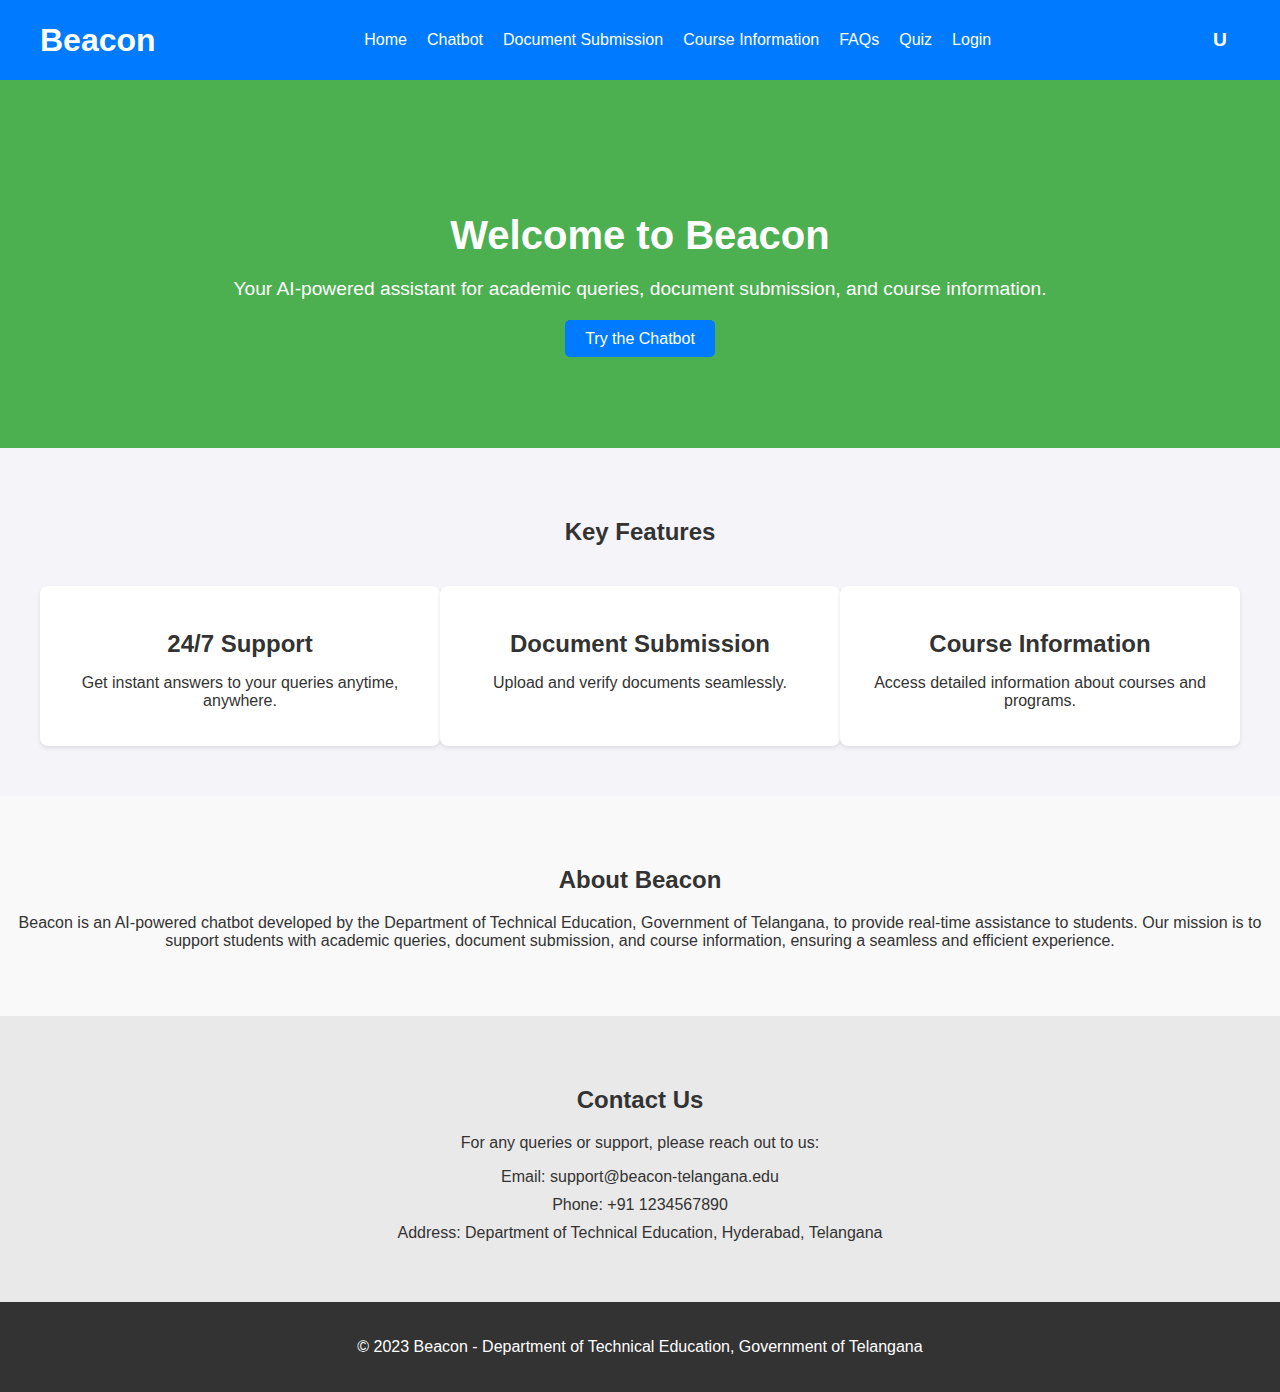
<file: index.html>
<!DOCTYPE html>
<html lang="en">
<head>
    <meta charset="UTF-8">
    <meta name="viewport" content="width=device-width, initial-scale=1.0">
    <title>Beacon - The Guiding Light for Students</title>
    <link rel="stylesheet" href="styles.css">
</head>
<body>
    <header>
        <div class="container">
            <h1>Beacon</h1>
            <nav>
                <ul>
                    <li><a href="index.html" data-translate="home">Home</a></li>
                    <li><a href="chatbot.html" data-translate="chatbot">Chatbot</a></li>
                    <li><a href="documents.html" data-translate="documentSubmission">Document Submission</a></li>
                    <li><a href="course-info.html" data-translate="courseInformation">Course Information</a></li>
                    <li><a href="faq.html" data-translate="faq">FAQs</a></li>
                    <li><a href="performance-tracker.html" data-translate="Performance">Quiz</a></li>
                    <li><a href="#" id="auth-link" data-translate="login">Login</a></li>
                </ul>
            </nav>
            <!-- User Profile and Logout -->
            <div class="user-profile">
                <div class="dropdown-menu">
                    <ul>
                        <li><a href="settings.html" data-translate="settings">Settings</a></li>
                        <li><a href="dashboard.html" data-translate="dashboard">Dashboard</a></li>
                        <li id="logout-btn" data-translate="logout">Logout</li>
                    </ul>
                </div>
                <div class="profile-logo" id="profile-logo">U</div> <!-- Default to 'U' -->
            </div>
        </div>
    </header>

    <section class="hero">
        <div class="container">
            <h2 data-translate="welcome">Welcome to Beacon</h2>
            <p data-translate="heroDescription">Your AI-powered assistant for academic queries, document submission, and course information.</p>
            <a href="chatbot.html" class="btn" data-translate="tryChatbot">Try the Chatbot</a>
        </div>
    </section>

    <section class="features">
        <div class="container">
            <h2 data-translate="keyFeatures">Key Features</h2>
            <div class="feature-list">
                <div class="feature">
                    <h3 data-translate="support24x7">24/7 Support</h3>
                    <p data-translate="supportDescription">Get instant answers to your queries anytime, anywhere.</p>
                </div>
                <div class="feature">
                    <h3 data-translate="documentUpload">Document Submission</h3>
                    <p data-translate="documentDescription">Upload and verify documents seamlessly.</p>
                </div>
                <div class="feature">
                    <h3 data-translate="courseInfo">Course Information</h3>
                    <p data-translate="courseDescription">Access detailed information about courses and programs.</p>
                </div>
            </div>
        </div>
    </section>

    <section class="about">
        <div class="container">
            <h2 data-translate="aboutBeacon">About Beacon</h2>
            <p data-translate="aboutDescription">Beacon is an AI-powered chatbot developed by the Department of Technical Education, Government of Telangana, to provide real-time assistance to students. Our mission is to support students with academic queries, document submission, and course information, ensuring a seamless and efficient experience.</p>
        </div>
    </section>

    <section class="contact">
        <div class="container">
            <h2 data-translate="contactUs">Contact Us</h2>
            <p data-translate="contactDescription">For any queries or support, please reach out to us:</p>
            <ul>
                <li data-translate="email">Email: support@beacon-telangana.edu</li>
                <li data-translate="phone">Phone: +91 1234567890</li>
                <li data-translate="address">Address: Department of Technical Education, Hyderabad, Telangana</li>
            </ul>
        </div>
    </section>

    <footer>
        <div class="container">
            <p>&copy; 2023 Beacon - Department of Technical Education, Government of Telangana</p>
        </div>
    </footer>

    <script src="script.js"></script>
</body>
</html>
</file>
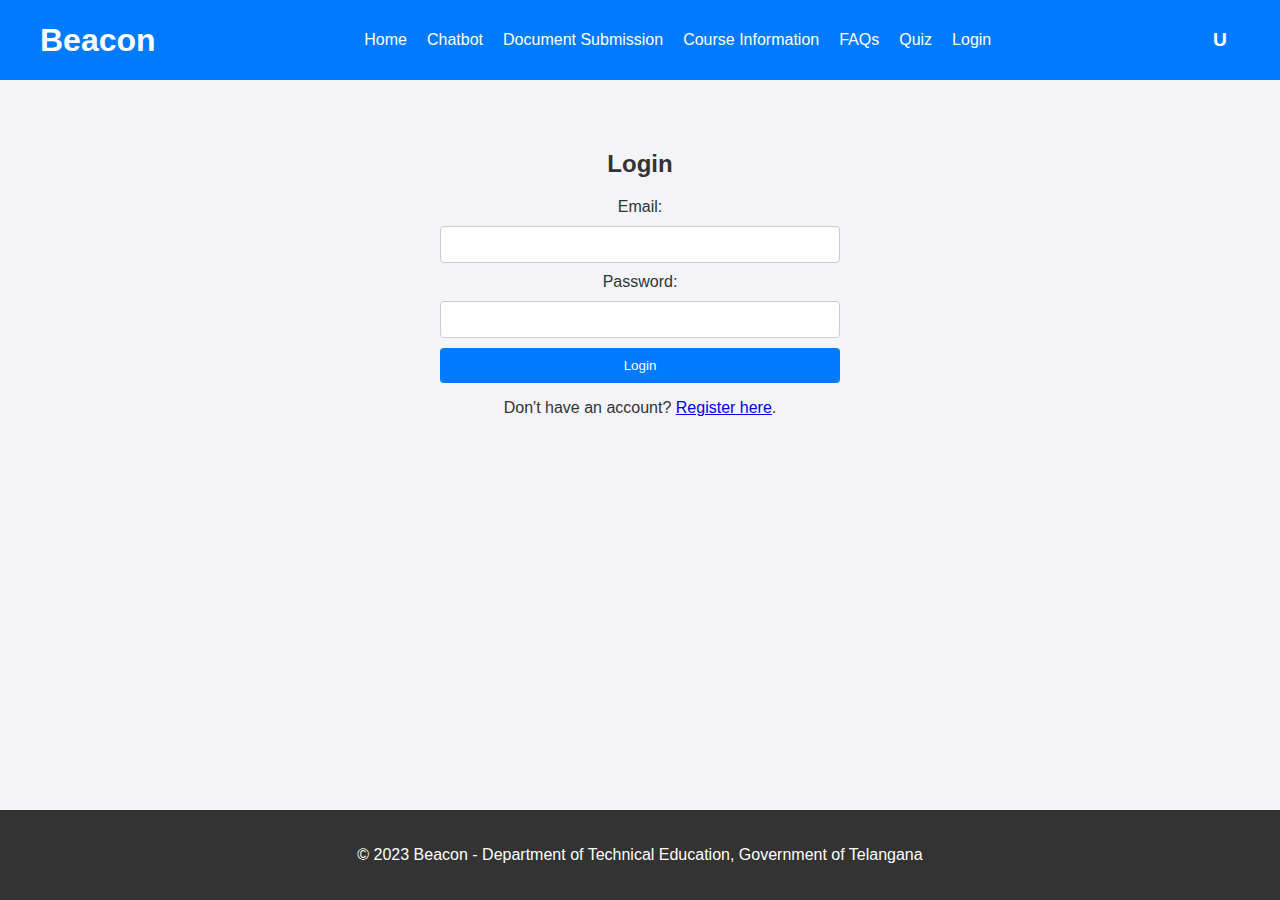
<file: chatbot.html>
<!DOCTYPE html>
<html lang="en">
<head>
    <meta charset="UTF-8">
    <meta name="viewport" content="width=device-width, initial-scale=1.0">
    <title>Beacon for You</title>
    <link rel="stylesheet" href="styles.css">
</head>
<body>
    <header>
        <div class="container">
            <h1>Beacon</h1>
            <nav>
                <ul>
                    <li><a href="index.html">Home</a></li>
                    <li><a href="chatbot.html">Chatbot</a></li>
                    <li><a href="documents.html">Document Submission</a></li>
                    <li><a href="course-info.html">Course Information</a></li>
                    <li><a href="faq.html">FAQs</a></li>
                    <li><a href="performance-tracker.html" data-translate="Performance">Quiz</a></li>
                    <li><a href="#" id="auth-link">Login</a></li>
                </ul>
            </nav>
            <!-- User Profile and Logout -->
            <div class="user-profile">
                <div class="dropdown-menu">
                    <ul>
                        <li><a href="settings.html">Settings</a></li>
                        <li><a href="dashboard.html">Dashboard</a></li>
                        <li id="logout-btn">Logout</li>
                    </ul>
                </div>
                <div class="profile-logo" id="profile-logo">U</div> <!-- Default to 'U' -->
            </div>
        </div>
    </header>
    <section class="chatbot">
        <div class="container">
            <h2>Beacon for You</h2> <!-- Updated Heading -->
            <div class="chat-container">
                <!-- History Sidebar -->
                <div class="history-sidebar">
                    <h3>History</h3>
                    <div id="history-log"></div>
                </div>
                <!-- Chatbox -->
                <div class="chatbox">
                    <div id="chat-log"></div>
                    <input type="text" id="user-input" placeholder="Type your query...">
                    <button id="send-btn">Send</button>
                </div>
            </div>
        </div>
    </section>

    <footer>
        <div class="container">
            <p>&copy; 2023 Beacon - Department of Technical Education, Government of Telangana</p>
        </div>
    </footer>

    <script src="script.js"></script>
</body>
</html>
</file>
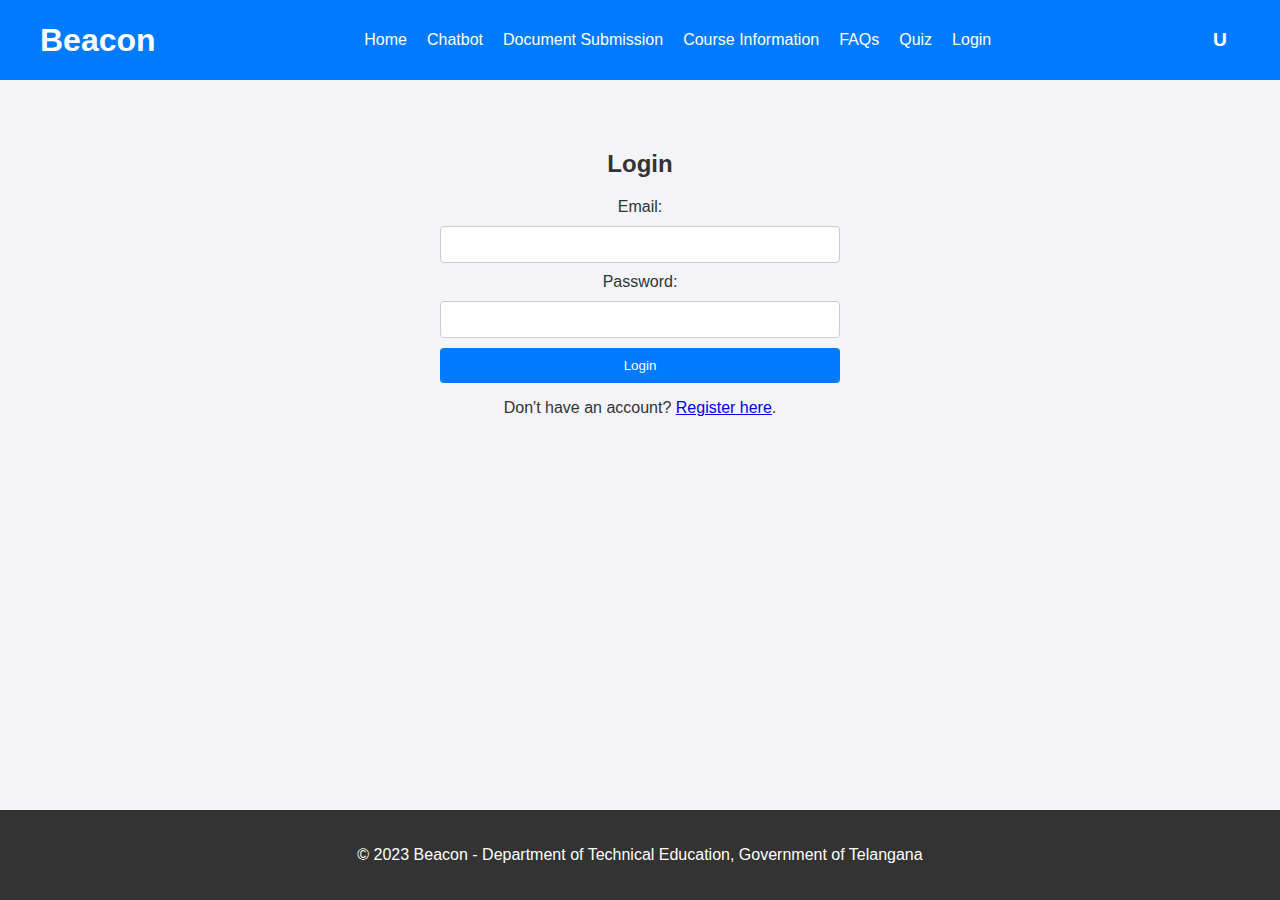
<file: course-info.html>
<!DOCTYPE html>
<html lang="en">
<head>
    <meta charset="UTF-8">
    <meta name="viewport" content="width=device-width, initial-scale=1.0">
    <title>Course Information - Beacon</title>
    <link rel="stylesheet" href="styles.css">
</head>
<body>
    <header>
        <div class="container">
            <h1>Beacon</h1>
            <nav>
                <ul>
                    <li><a href="index.html">Home</a></li>
                    <li><a href="chatbot.html">Chatbot</a></li>
                    <li><a href="documents.html">Document Submission</a></li>
                    <li><a href="course-info.html">Course Information</a></li>
                    <li><a href="faq.html">FAQs</a></li>
                    <li><a href="performance-tracker.html" data-translate="Performance">Quiz</a></li>
                    <li><a href="#" id="auth-link">Login</a></li>
                </ul>
            </nav>
            <!-- User Profile and Logout -->
            <div class="user-profile">
                <div class="dropdown-menu">
                    <ul>
                        <li><a href="settings.html">Settings</a></li>
                        <li><a href="dashboard.html">Dashboard</a></li>
                        <li id="logout-btn">Logout</li>
                    </ul>
                </div>
                <div class="profile-logo" id="profile-logo">U</div> <!-- Default to 'U' -->
            </div>
        </div>
    </header>

    <section class="course-info">
        <div class="container">
            <h2>Course Information</h2>

            <!-- Search Bar -->
            <div class="search-bar">
                <input type="text" id="search-input" placeholder="Search for courses, syllabus, exams, or admission processes...">
                <button id="search-btn">Search</button>
            </div>

            <!-- Display Search Results -->
            <div id="search-results"></div>

            <!-- Default College List -->
            <div class="college-list">
                <h3>Top 20 Colleges in Telangana</h3>
                <ul id="college-list">
                    <li><a href="https://www.iith.ac.in/" target="_blank">Indian Institute of Technology Hyderabad (IIT Hyderabad)</a></li>
                    <li><a href="https://www.iiit.ac.in/" target="_blank">International Institute of Information Technology Hyderabad (IIIT Hyderabad)</a></li>
                    <li><a href="https://www.osmania.ac.in/" target="_blank">Osmania University, Hyderabad</a></li>
                    <li><a href="https://www.uohyd.ac.in/" target="_blank">University of Hyderabad (UoH)</a></li>
                    <li><a href="https://jntuh.ac.in/" target="_blank">Jawaharlal Nehru Technological University Hyderabad (JNTUH)</a></li>
                    <li><a href="https://www.nitw.ac.in/" target="_blank">National Institute of Technology Warangal (NIT Warangal)</a></li>
                    <li><a href="https://www.isb.edu/" target="_blank">Indian School of Business (ISB), Hyderabad</a></li>
                    <li><a href="https://www.manuu.edu.in/" target="_blank">Maulana Azad National Urdu University (MANUU), Hyderabad</a></li>
                    <li><a href="https://www.nalsar.ac.in/" target="_blank">Nalsar University of Law, Hyderabad</a></li>
                    <li><a href="https://www.iimhyd.ac.in/" target="_blank">Indian Institute of Management Hyderabad (IIM Hyderabad)</a></li>
                    <li><a href="https://www.kakatiya.ac.in/" target="_blank">Kakatiya University, Warangal</a></li>
                    <li><a href="https://www.cbit.ac.in/" target="_blank">Chaitanya Bharathi Institute of Technology (CBIT), Hyderabad</a></li>
                    <li><a href="https://www.vce.ac.in/" target="_blank">Vasavi College of Engineering, Hyderabad</a></li>
                    <li><a href="https://www.griet.ac.in/" target="_blank">Gokaraju Rangaraju Institute of Engineering and Technology (GRIET), Hyderabad</a></li>
                    <li><a href="https://www.mguniversity.ac.in/" target="_blank">Mahatma Gandhi University, Nalgonda</a></li>
                    <li><a href="https://www.telanganauniversity.ac.in/" target="_blank">Telangana University, Nizamabad</a></li>
                    <li><a href="https://www.teluguuniversity.ac.in/" target="_blank">Potti Sreeramulu Telugu University, Hyderabad</a></li>
                    <li><a href="https://www.satavahana.ac.in/" target="_blank">Satavahana University, Karimnagar</a></li>
                    <li><a href="https://www.jnafau.ac.in/" target="_blank">Jawaharlal Nehru Architecture and Fine Arts University, Hyderabad</a></li>
                    <li><a href="https://www.braou.ac.in/" target="_blank">Dr. B.R. Ambedkar Open University (BRAOU), Hyderabad</a></li>
                </ul>
            </div>
        </div>
    </section>

    <footer>
        <div class="container">
            <p>&copy; 2023 Beacon - Department of Technical Education, Government of Telangana</p>
        </div>
    </footer>

    <script src="script.js"></script>
</body>
</html>
</file>
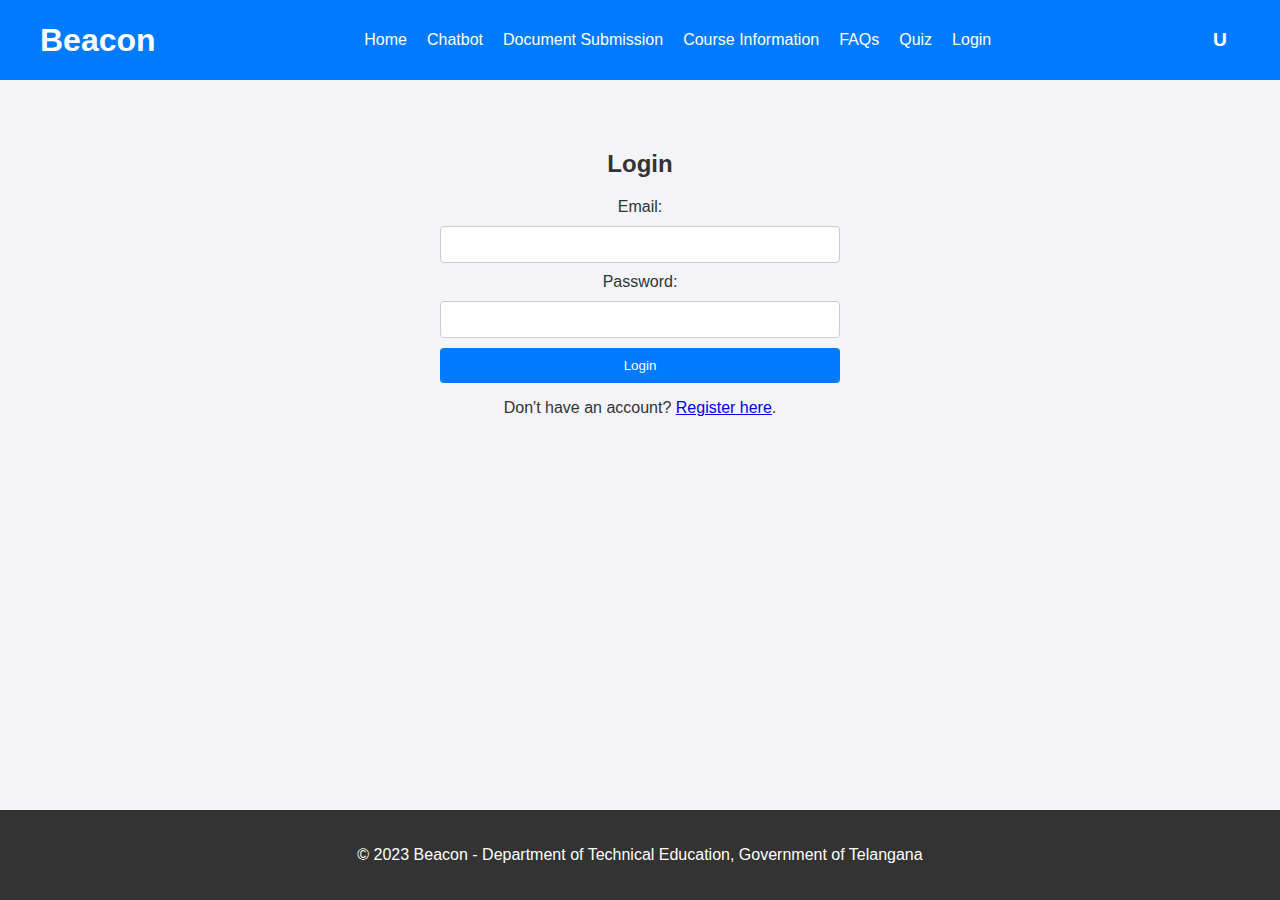
<file: dashboard.html>
<!DOCTYPE html>
<html lang="en">
<head>
    <meta charset="UTF-8">
    <meta name="viewport" content="width=device-width, initial-scale=1.0">
    <title>Dashboard - Beacon</title>
    <link rel="stylesheet" href="styles.css">
</head>
<body>
    <header>
        <div class="container">
            <h1>Beacon</h1>
            <nav>
                <ul>
                    <li><a href="index.html">Home</a></li>
                    <li><a href="chatbot.html">Chatbot</a></li>
                    <li><a href="documents.html">Document Submission</a></li>
                    <li><a href="course-info.html">Course Information</a></li>
                    <li><a href="faq.html">FAQs</a></li>
                    <li><a href="performance-tracker.html" data-translate="Performance">Quiz</a></li>
                    <li><a href="#" id="auth-link">Login</a></li>
                </ul>
            </nav>
            <!-- User Profile and Logout -->
            <div class="user-profile">
                <div class="dropdown-menu">
                    <ul>
                        <li><a href="settings.html">Settings</a></li>
                        <li><a href="dashboard.html">Dashboard</a></li>
                        <li id="logout-btn">Logout</li>
                    </ul>
                </div>
                <div class="profile-logo" id="profile-logo">U</div> <!-- Default to 'U' -->
            </div>
        </div>
    </header>

    <section class="dashboard">
        <div class="container">
            <h2>Welcome to Your Dashboard</h2>
            <p>Hello, <span id="username"></span>!</p>
            <div id="student-details" class="student-details">
                <!-- User information will be dynamically displayed here -->
            </div>
        </div>
    </section>

    <footer>
        <div class="container">
            <p>&copy; 2023 Beacon - Department of Technical Education, Government of Telangana</p>
        </div>
    </footer>

    <script src="script.js"></script>
</body>
</html>
</file>
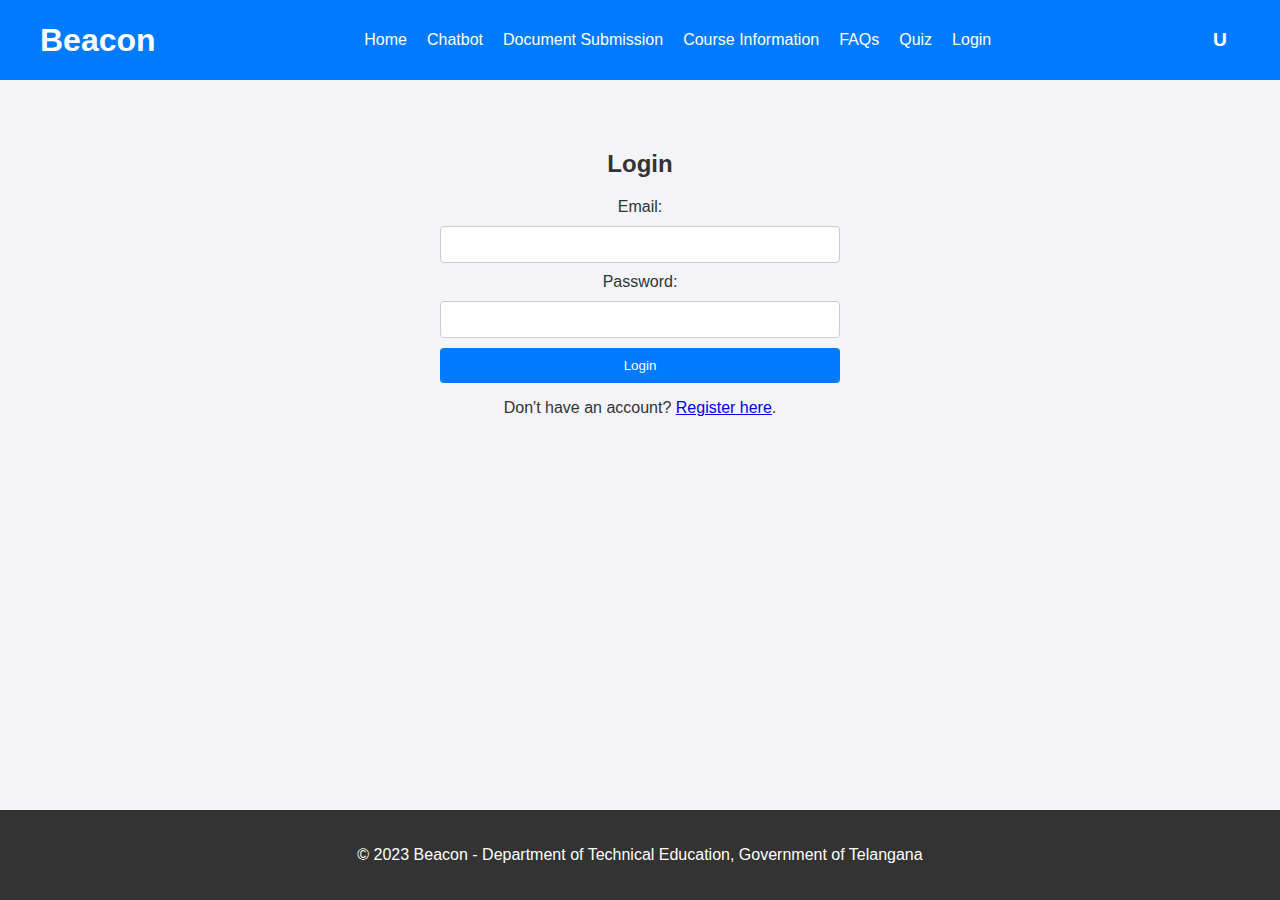
<file: documents.html>
<!DOCTYPE html>
<html lang="en">
<head>
    <meta charset="UTF-8">
    <meta name="viewport" content="width=device-width, initial-scale=1.0">
    <title>Document Submission - Beacon</title>
    <link rel="stylesheet" href="styles.css">
</head>
<body>
    <header>
        <div class="container">
            <h1>Beacon</h1>
            <nav>
                <ul>
                    <li><a href="index.html">Home</a></li>
                    <li><a href="chatbot.html">Chatbot</a></li>
                    <li><a href="documents.html">Document Submission</a></li>
                    <li><a href="course-info.html">Course Information</a></li>
                    <li><a href="faq.html">FAQs</a></li>
                    <li><a href="performance-tracker.html" data-translate="Performance">Quiz</a></li>
                    <li><a href="#" id="auth-link">Login</a></li>
                </ul>
            </nav>
            <!-- User Profile and Logout -->
            <div class="user-profile">
                <div class="dropdown-menu">
                    <ul>
                        <li><a href="settings.html">Settings</a></li>
                        <li><a href="dashboard.html">Dashboard</a></li>
                        <li id="logout-btn">Logout</li>
                    </ul>
                </div>
                <div class="profile-logo" id="profile-logo">U</div> <!-- Default to 'U' -->
            </div>
        </div>
    </header>

    <section class="documents">
        <div class="container">
            <h2>Document Submission</h2>
            <form id="document-form">
                <label for="student-id">Student ID:</label>
                <input type="text" id="student-id" name="student-id" required>
                <label for="document">Upload Document:</label>
                <input type="file" id="document" name="document" required>
                <button type="submit">Upload</button>
            </form>
            <div id="upload-status"></div>

            <h3>Your Uploaded Documents</h3>
            <div id="document-list"></div>
        </div>
    </section>

    <footer>
        <div class="container">
            <p>&copy; 2023 Beacon - Department of Technical Education, Government of Telangana</p>
        </div>
    </footer>

    <script src="script.js"></script>
</body>
</html>
</file>
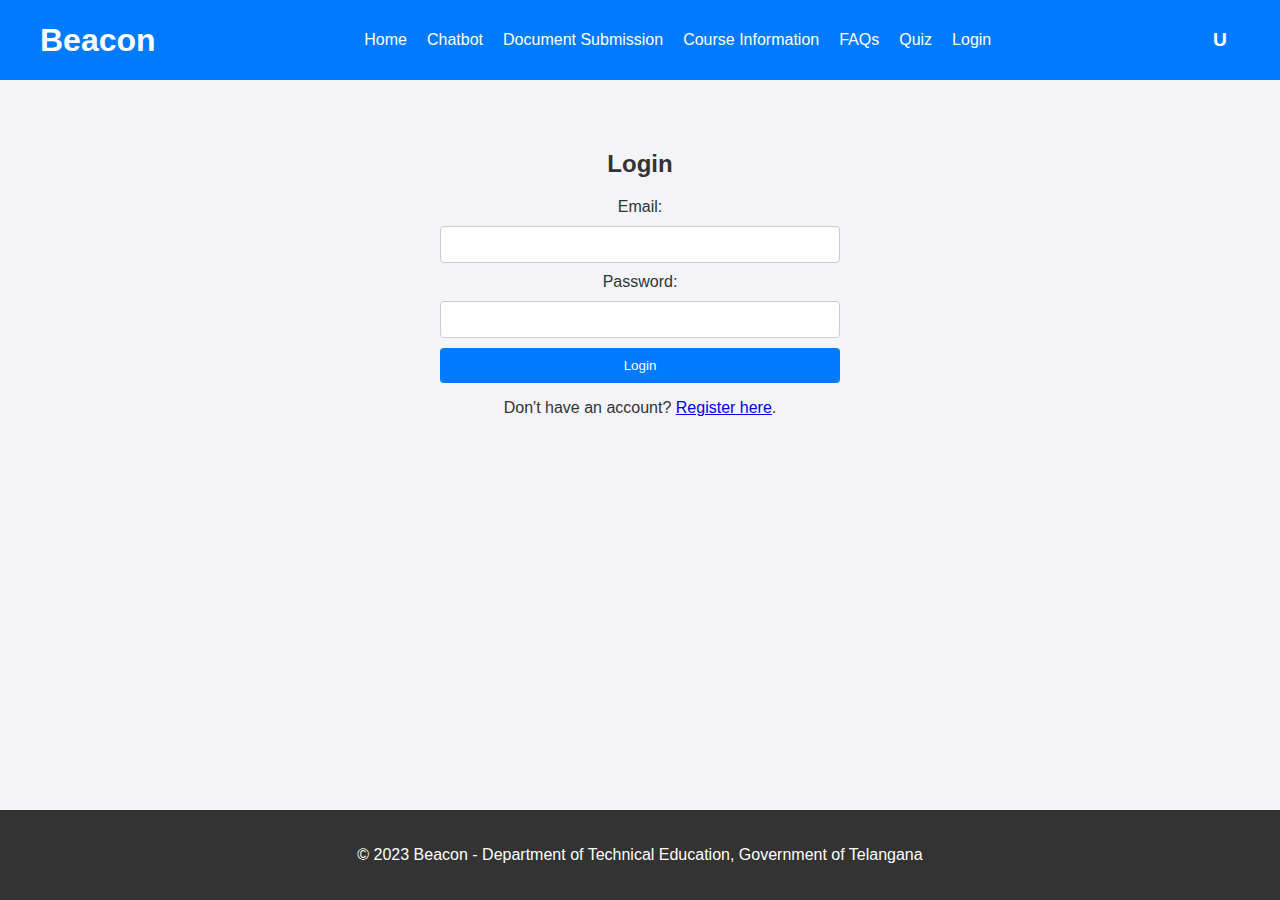
<file: faq.html>
<!DOCTYPE html>
<html lang="en">
<head>
    <meta charset="UTF-8">
    <meta name="viewport" content="width=device-width, initial-scale=1.0">
    <title>FAQs - Beacon</title>
    <link rel="stylesheet" href="styles.css">
</head>
<body>
    <header>
        <div class="container">
            <h1>Beacon</h1>
            <nav>
                <ul>
                    <li><a href="index.html">Home</a></li>
                    <li><a href="chatbot.html">Chatbot</a></li>
                    <li><a href="documents.html">Document Submission</a></li>
                    <li><a href="course-info.html">Course Information</a></li>
                    <li><a href="faq.html">FAQs</a></li>
                    <li><a href="performance-tracker.html" data-translate="Performance">Quiz</a></li>
                    <li><a href="#" id="auth-link">Login</a></li>
                </ul>
            </nav>
            <!-- User Profile and Logout -->
            <div class="user-profile">
                <div class="dropdown-menu">
                    <ul>
                        <li><a href="settings.html">Settings</a></li>
                        <li><a href="dashboard.html">Dashboard</a></li>
                        <li id="logout-btn">Logout</li>
                    </ul>
                </div>
                <div class="profile-logo" id="profile-logo">U</div> <!-- Default to 'U' -->
            </div>
        </div>
    </header>

    <section class="faq">
        <div class="container">
            <h2>Frequently Asked Questions</h2>
            <div class="faq-list">
                <div class="faq-item">
                    <h3>What is Beacon?</h3>
                    <p>Beacon is an AI-powered chatbot developed by the Department of Technical Education, Government of Telangana, to assist students with academic queries, document submission, and course information.</p>
                </div>
                <div class="faq-item">
                    <h3>How do I use the chatbot?</h3>
                    <p>You can access the chatbot by clicking on the "Chatbot" link in the navigation menu. Type your query in the input box and click "Send" to get a response.</p>
                </div>
                <div class="faq-item">
                    <h3>Can I upload documents through Beacon?</h3>
                    <p>Yes, you can upload documents by visiting the "Document Submission" page. Enter your Student ID and select the file you want to upload.</p>
                </div>
                <div class="faq-item">
                    <h3>How do I find course information?</h3>
                    <p>Visit the "Course Information" page to search for courses, syllabus, exams, or admission processes. You can also browse the list of top colleges in Telangana.</p>
                </div>
                <div class="faq-item">
                    <h3>Is Beacon available 24/7?</h3>
                    <p>Yes, Beacon provides 24/7 support to assist you with your academic queries.</p>
                </div>
            </div>
        </div>
    </section>

    <footer>
        <div class="container">
            <p>&copy; 2023 Beacon - Department of Technical Education, Government of Telangana</p>
        </div>
    </footer>

    <script src="script.js"></script>
</body>
</html>
</file>
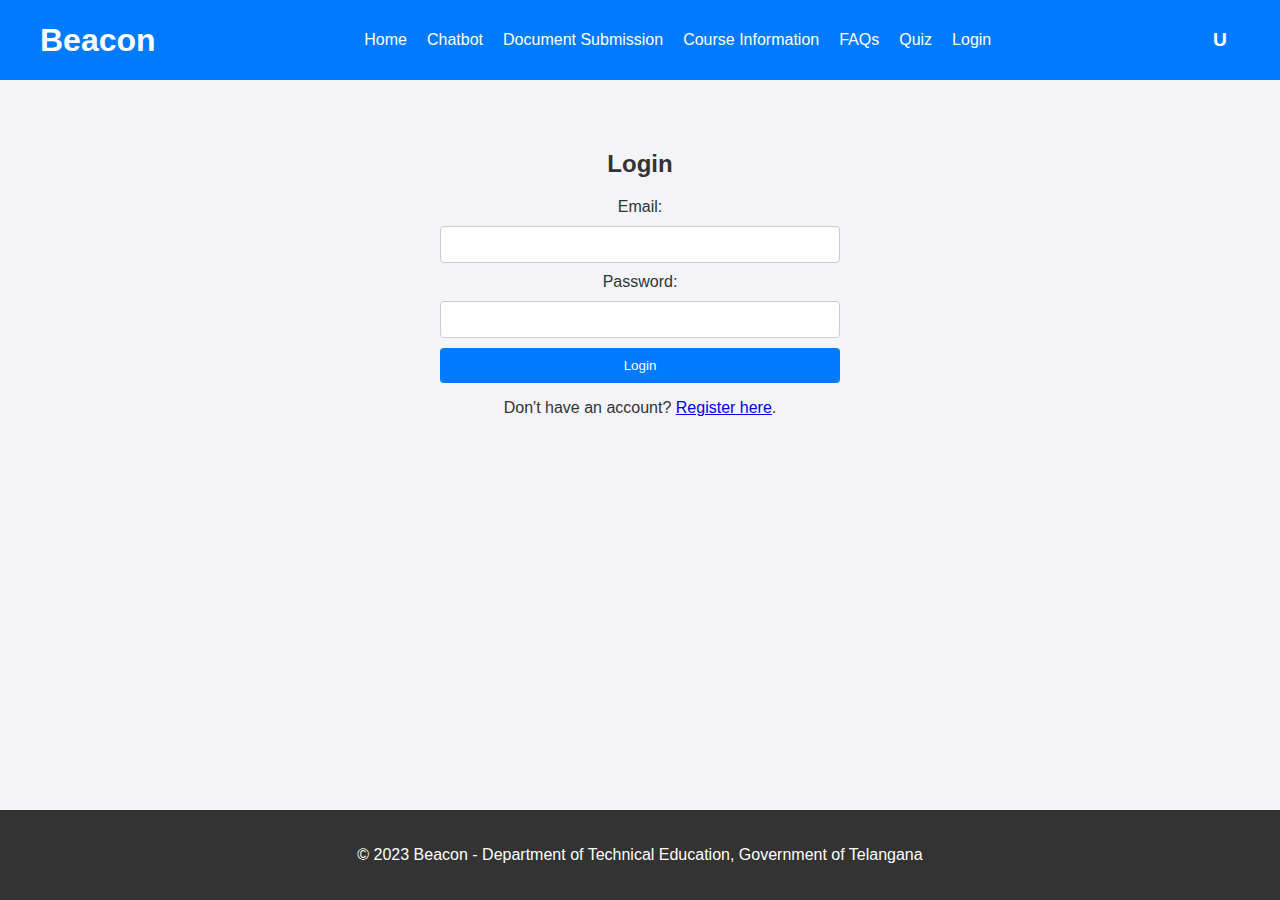
<file: login.html>
<!DOCTYPE html>
<html lang="en">
<head>
    <meta charset="UTF-8">
    <meta name="viewport" content="width=device-width, initial-scale=1.0">
    <title>Login - Beacon</title>
    <link rel="stylesheet" href="styles.css">
</head>
<body>
    <header>
        <div class="container">
            <h1>Beacon</h1>
            <nav>
                <ul>
                    <li><a href="index.html">Home</a></li>
                    <li><a href="chatbot.html">Chatbot</a></li>
                    <li><a href="documents.html">Document Submission</a></li>
                    <li><a href="course-info.html">Course Information</a></li>
                    <li><a href="faq.html">FAQs</a></li>
                    <li><a href="performance-tracker.html" data-translate="Performance">Quiz</a></li>
                    <li><a href="#" id="auth-link">Login</a></li>
                </ul>
            </nav>
            <!-- User Profile and Logout -->
            <div class="user-profile">
                <div class="dropdown-menu">
                    <ul>
                        <li><a href="settings.html">Settings</a></li>
                        <li><a href="dashboard.html">Dashboard</a></li>
                        <li id="logout-btn">Logout</li>
                    </ul>
                </div>
                <div class="profile-logo" id="profile-logo">U</div> <!-- Default to 'U' -->
            </div>
        </div>
    </header>

    <section class="login">
        <div class="container">
            <h2>Login</h2>
            <form id="login-form">
                <label for="email">Email:</label>
                <input type="email" id="email" name="email" required>
                <label for="password">Password:</label>
                <input type="password" id="password" name="password" required>
                <button type="submit">Login</button>
            </form>
            <p id="login-status"></p>
            <p>Don't have an account? <a href="register.html">Register here</a>.</p>
        </div>
    </section>

    <footer>
        <div class="container">
            <p>&copy; 2023 Beacon - Department of Technical Education, Government of Telangana</p>
        </div>
    </footer>

    <script src="script.js"></script>
</body>
</html>
</file>
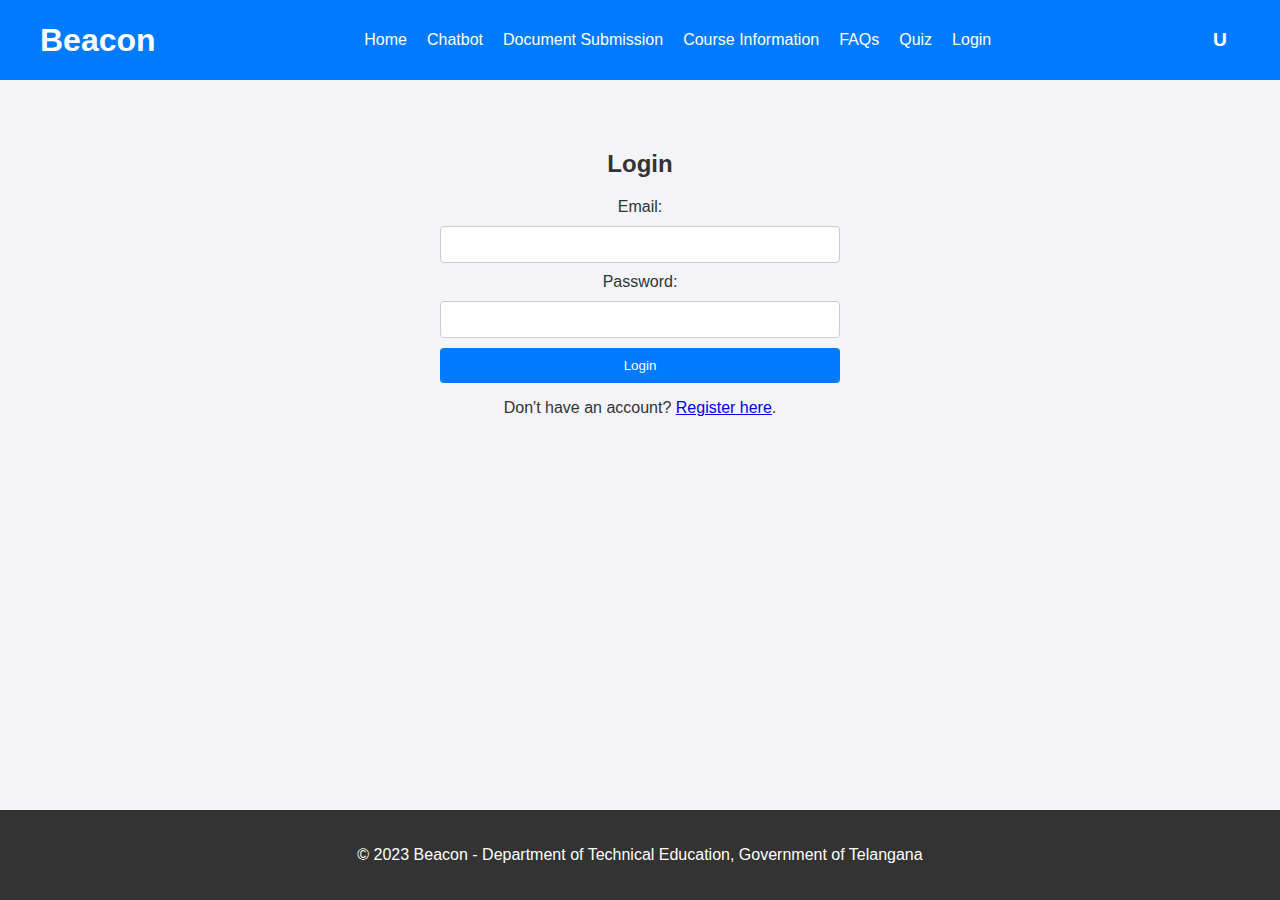
<file: performance-tracker.html>
<!DOCTYPE html>
<html lang="en">
<head>
    <meta charset="UTF-8">
    <meta name="viewport" content="width=device-width, initial-scale=1.0">
    <title>Performance Tracker - Beacon</title>
    <link rel="stylesheet" href="styles.css">
</head>
<body>
    <header>
        <div class="container">
            <h1>Beacon</h1>
            <nav>
                <ul>
                    <li><a href="index.html">Home</a></li>
                    <li><a href="chatbot.html">Chatbot</a></li>
                    <li><a href="documents.html">Document Submission</a></li>
                    <li><a href="course-info.html">Course Information</a></li>
                    <li><a href="faq.html">FAQs</a></li>
                    <li><a href="performance-tracker.html">Performance Tracker</a></li>
                    <li><a href="#" id="auth-link">Login</a></li>
                </ul>
            </nav>
            <!-- User Profile and Logout -->
            <div class="user-profile">
                <div class="dropdown-menu">
                    <ul>
                        <li><a href="settings.html">Settings</a></li>
                        <li><a href="dashboard.html">Dashboard</a></li>
                        <li id="logout-btn">Logout</li>
                    </ul>
                </div>
                <div class="profile-logo" id="profile-logo">U</div> <!-- Default to 'U' -->
            </div>
        </div>
    </header>

    <section class="performance-tracker">
        <div class="container">
            <h2>Performance Tracker</h2>
            <div class="quiz-search">
                <input type="text" id="quiz-topic" placeholder="Enter a topic for your quiz...">
                <button id="start-quiz">Start Quiz</button>
            </div>
            <div id="quiz-container" class="quiz-container"></div>
            <div id="quiz-results" class="quiz-results"></div>
            <div id="performance-tracker" class="performance-tracker">
                <h3>Your Performance</h3>
                <div id="performance-stats"></div>
            </div>
        </div>
    </section>

    <footer>
        <div class="container">
            <p>&copy; 2023 Beacon - Department of Technical Education, Government of Telangana</p>
        </div>
    </footer>

    <script src="script.js"></script>
</body>
</html>
</file>
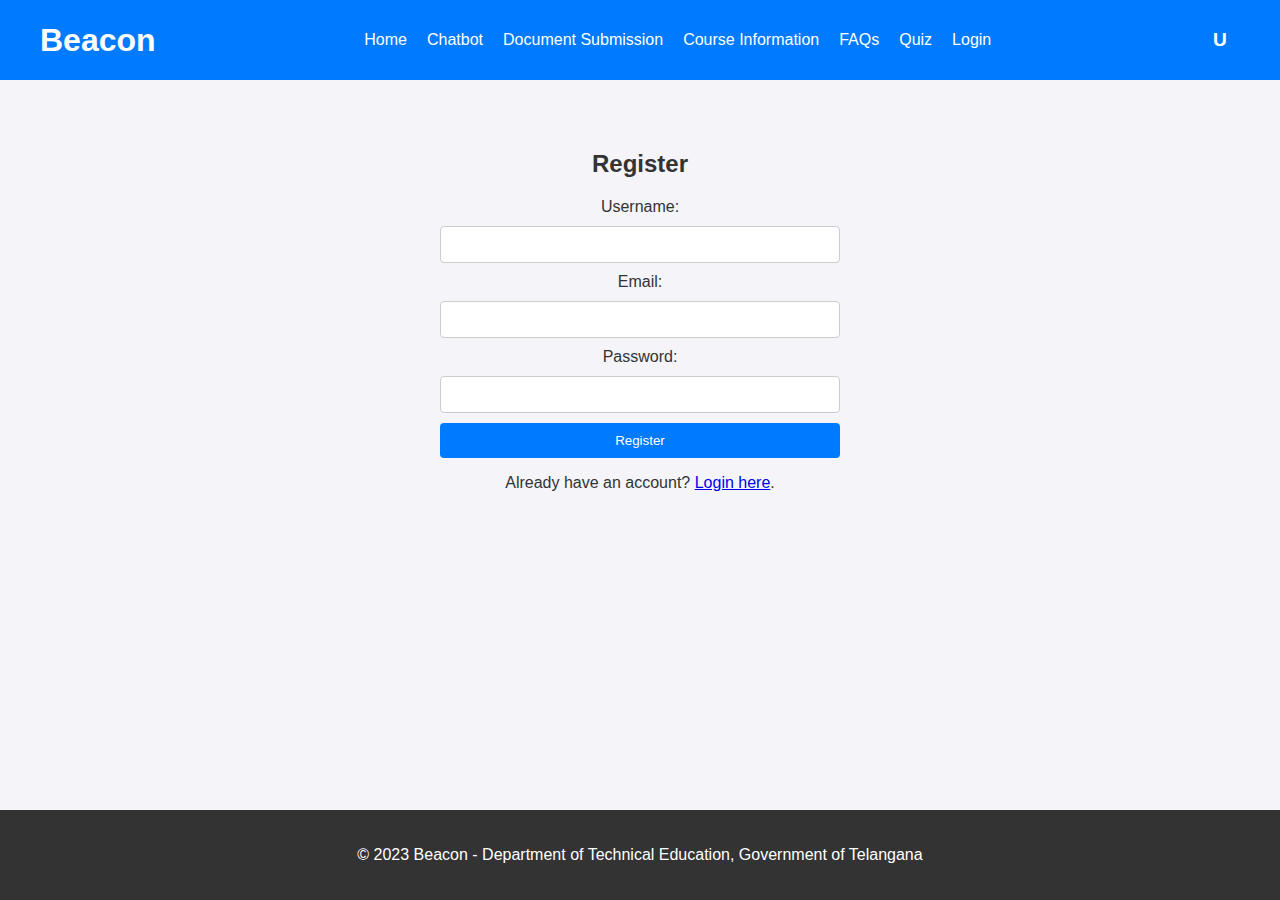
<file: register.html>
<!DOCTYPE html>
<html lang="en">
<head>
    <meta charset="UTF-8">
    <meta name="viewport" content="width=device-width, initial-scale=1.0">
    <title>Register - Beacon</title>
    <link rel="stylesheet" href="styles.css">
</head>
<body>
    <header>
        <div class="container">
            <h1>Beacon</h1>
            <nav>
                <ul>
                    <li><a href="index.html">Home</a></li>
                    <li><a href="chatbot.html">Chatbot</a></li>
                    <li><a href="documents.html">Document Submission</a></li>
                    <li><a href="course-info.html">Course Information</a></li>
                    <li><a href="faq.html">FAQs</a></li>
                    <li><a href="performance-tracker.html" data-translate="Performance">Quiz</a></li>
                    <li><a href="#" id="auth-link">Login</a></li>
                </ul>
            </nav>
            <!-- User Profile and Logout -->
            <div class="user-profile">
                <div class="dropdown-menu">
                    <ul>
                        <li><a href="settings.html">Settings</a></li>
                        <li><a href="dashboard.html">Dashboard</a></li>
                        <li id="logout-btn">Logout</li>
                    </ul>
                </div>
                <div class="profile-logo" id="profile-logo">U</div> <!-- Default to 'U' -->
            </div>
        </div>
    </header>

    <section class="register">
        <div class="container">
            <h2>Register</h2>
            <form id="register-form">
                <label for="username">Username:</label>
                <input type="text" id="username" name="username" required>
                <label for="email">Email:</label>
                <input type="email" id="email" name="email" required>
                <label for="password">Password:</label>
                <input type="password" id="password" name="password" required>
                <button type="submit">Register</button>
            </form>
            <p id="register-status"></p>
            <p>Already have an account? <a href="login.html">Login here</a>.</p>
        </div>
    </section>

    <footer>
        <div class="container">
            <p>&copy; 2023 Beacon - Department of Technical Education, Government of Telangana</p>
        </div>
    </footer>

    <script src="script.js"></script>
</body>
</html>
</file>
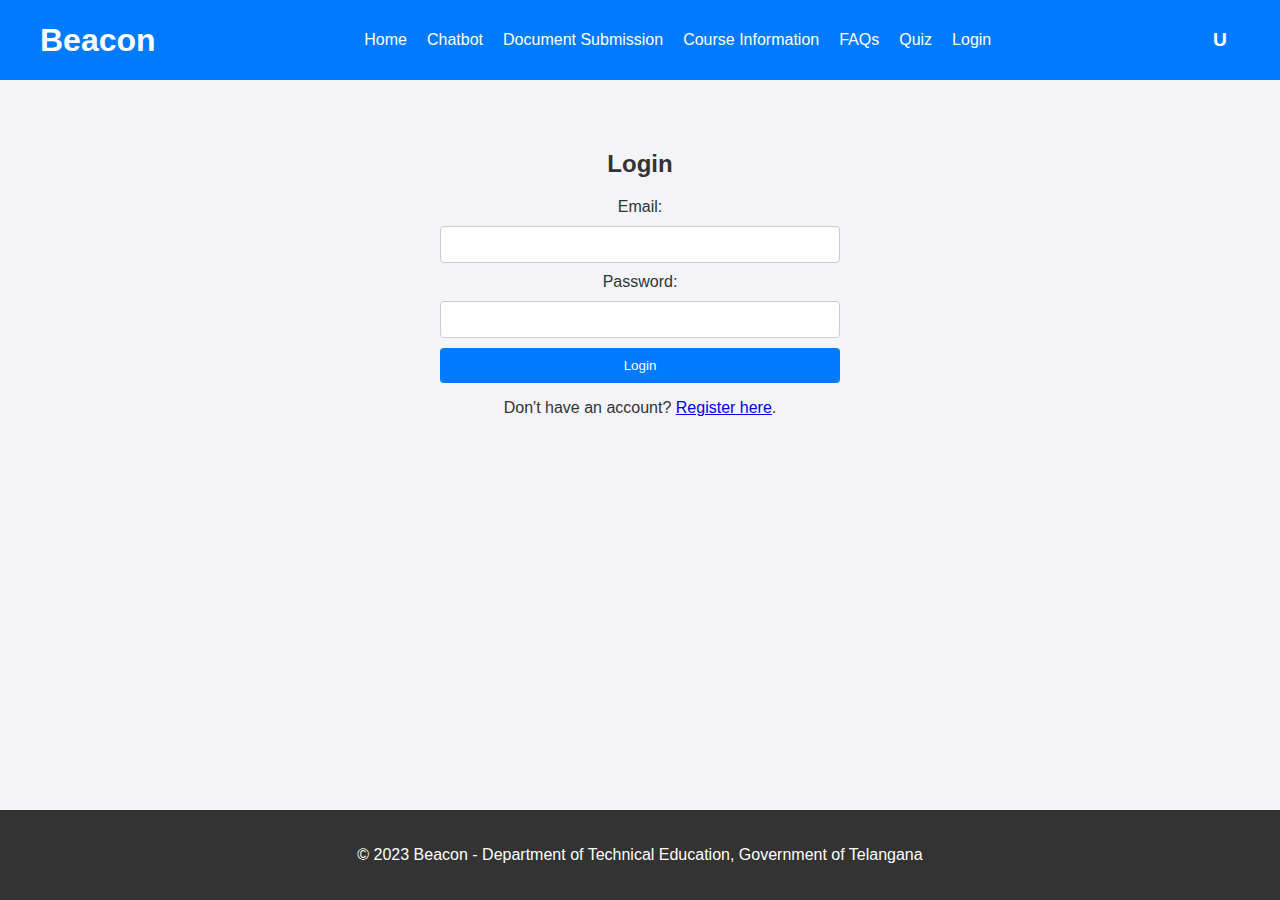
<file: settings.html>
<!DOCTYPE html>
<html lang="en">
<head>
    <meta charset="UTF-8">
    <meta name="viewport" content="width=device-width, initial-scale=1.0">
    <title>Settings - Beacon</title>
    <link rel="stylesheet" href="styles.css">
</head>
<body>
    <header>
        <div class="container">
            <h1>Beacon</h1>
            <nav>
                <ul>
                    <li><a href="index.html">Home</a></li>
                    <li><a href="chatbot.html">Chatbot</a></li>
                    <li><a href="documents.html">Document Submission</a></li>
                    <li><a href="course-info.html">Course Information</a></li>
                    <li><a href="faq.html">FAQs</a></li>
                    <li><a href="performance-tracker.html" data-translate="Performance">Quiz</a></li>
                    <li><a href="#" id="auth-link">Login</a></li>
                </ul>
            </nav>
            <!-- User Profile and Logout -->
            <div class="user-profile">
                <div class="dropdown-menu">
                    <ul>
                        <li><a href="settings.html">Settings</a></li>
                        <li><a href="dashboard.html">Dashboard</a></li>
                        <li id="logout-btn">Logout</li>
                    </ul>
                </div>
                <div class="profile-logo" id="profile-logo">U</div> <!-- Default to 'U' -->
            </div>
        </div>
    </header>

    <section class="settings">
        <div class="container">
            <h2>Settings</h2>
            <div class="settings-options">
                <!-- Dark Mode Toggle -->
                <label for="dark-mode-toggle">Dark Mode:</label>
                <input type="checkbox" id="dark-mode-toggle">
            </div>
        </div>
    </section>

    <footer>
        <div class="container">
            <p>&copy; 2023 Beacon - Department of Technical Education, Government of Telangana</p>
        </div>
    </footer>

    <script src="script.js"></script>
</body>
</html>
</file>
<file: styles.css>
/* General Styles */
html, body {
    height: 100%;
    margin: 0;
    padding: 0;
    font-family: Arial, sans-serif;
    background-color: #f4f4f9;
    color: #333;
}

body {
    display: flex;
    flex-direction: column;
}

header {
    background-color: #007bff;
    color: white;
    padding: 20px 0;
}

header .container {
    display: flex;
    justify-content: space-between;
    align-items: center;
    max-width: 1200px;
    margin: 0 auto;
    padding: 0 20px;
}

header h1 {
    margin: 0;
}

nav ul {
    list-style: none;
    margin: 0;
    padding: 0;
    display: flex;
}

nav ul li {
    margin-left: 20px;
}

nav ul li a {
    color: white;
    text-decoration: none;
}

.hero {
    background-color: #4CAF50; /* Green color for hero section */
    color: white;
    padding: 100px 0;
    text-align: center;
    flex: 1;
}

.hero h2 {
    font-size: 2.5rem;
    margin-bottom: 20px;
}

.hero p {
    font-size: 1.2rem;
    margin-bottom: 30px;
}

.hero .btn {
    background-color: #007bff; /* Blue color for button */
    color: white;
    padding: 10px 20px;
    text-decoration: none;
    border-radius: 5px;
    font-size: 1rem;
    transition: background-color 0.3s ease;
}

.hero .btn:hover {
    background-color: #0056b3; /* Darker blue on hover */
}

.features {
    padding: 50px 0;
    text-align: center;
    flex: 1;
}

.features h2 {
    margin-bottom: 40px;
}

.feature-list {
    display: flex;
    justify-content: space-around;
    max-width: 1200px;
    margin: 0 auto;
}

.feature {
    width: 30%;
    background-color: white;
    padding: 20px;
    border-radius: 8px;
    box-shadow: 0 2px 4px rgba(0, 0, 0, 0.1);
}

.feature h3 {
    font-size: 1.5rem;
    margin-bottom: 10px;
}

/* About Section */
.about {
    padding: 50px 0;
    text-align: center;
    background-color: #f9f9f9;
    flex: 1;
}

.about h2 {
    margin-bottom: 20px;
}

/* Contact Section */
.contact {
    padding: 50px 0;
    text-align: center;
    background-color: #e9e9e9;
    flex: 1;
}

.contact h2 {
    margin-bottom: 20px;
}

.contact ul {
    list-style: none;
    padding: 0;
    max-width: 500px;
    margin: 0 auto;
}

.contact ul li {
    margin-bottom: 10px;
}

/* Chatbot Page */
.chatbot {
    padding: 50px 0;
    text-align: center;
    flex: 1;
}

.chatbox {
    background-color: white;
    border: 1px solid #ddd;
    border-radius: 8px;
    padding: 20px;
    max-width: 800px;
    margin: 0 auto;
}

#chat-log {
    height: 400px; /* Increased height for better chat experience */
    overflow-y: auto;
    border: 1px solid #ccc;
    border-radius: 4px;
    padding: 10px;
    margin-bottom: 10px;
    background-color: #f9f9f9;
    display: flex;
    flex-direction: column;
    gap: 10px;
}

#user-input {
    width: calc(100% - 90px);
    padding: 10px;
    border: 1px solid #ccc;
    border-radius: 4px;
    margin-right: 10px;
}

#send-btn {
    width: 80px;
    padding: 10px;
    background-color: #28a745;
    color: white;
    border: none;
    border-radius: 4px;
    cursor: pointer;
}

/* Chatbot Message Styles */
.message {
    margin-bottom: 10px;
    padding: 10px;
    border-radius: 8px;
    max-width: 70%;
}

.message.user {
    background-color: #007bff;
    color: white;
    align-self: flex-end;
}

.message.bot {
    background-color: #f1f1f1;
    color: #333;
    align-self: flex-start;
}

/* Document Submission Page */
.documents {
    padding: 50px 0;
    text-align: center;
    flex: 1;
}

#document-form {
    display: flex;
    flex-direction: column;
    gap: 10px;
    max-width: 500px;
    margin: 0 auto;
}

#document-form input {
    padding: 10px;
    border: 1px solid #ccc;
    border-radius: 4px;
}

#document-form button {
    padding: 10px;
    background-color: #007bff;
    color: white;
    border: none;
    border-radius: 4px;
    cursor: pointer;
}

#upload-status {
    margin-top: 10px;
    text-align: center;
    color: #28a745; /* Green color for success messages */
}

#document-list {
    margin-top: 20px;
    text-align: left;
}

.document-item {
    background-color: white;
    padding: 15px;
    border: 1px solid #ddd;
    border-radius: 8px;
    margin-bottom: 10px;
    display: flex;
    justify-content: space-between;
    align-items: center;
}

.document-item p {
    margin: 0;
}

.document-item button {
    padding: 5px 10px;
    background-color: #dc3545; /* Red color for delete button */
    color: white;
    border: none;
    border-radius: 4px;
    cursor: pointer;
}

.document-item button:hover {
    background-color: #c82333; /* Darker red on hover */
}

/* Course Information Page */
.course-info {
    padding: 50px 0;
    text-align: center;
    flex: 1;
}

.course-info h2 {
    margin-bottom: 40px;
}

.course-list {
    display: flex;
    justify-content: space-around;
    max-width: 1200px;
    margin: 0 auto;
}

.course {
    width: 30%;
    background-color: white;
    padding: 20px;
    border-radius: 8px;
    box-shadow: 0 2px 4px rgba(0, 0, 0, 0.1);
}

.course h3 {
    font-size: 1.5rem;
    margin-bottom: 10px;
}

.course p {
    font-size: 1rem;
    margin-bottom: 10px;
}

/* Login and Register Pages */
.login, .register {
    padding: 50px 0;
    text-align: center;
    flex: 1;
}

.login form, .register form {
    max-width: 400px;
    margin: 0 auto;
    display: flex;
    flex-direction: column;
    gap: 10px;
}

.login input, .register input {
    padding: 10px;
    border: 1px solid #ccc;
    border-radius: 4px;
}

.login button, .register button {
    padding: 10px;
    background-color: #007bff;
    color: white;
    border: none;
    border-radius: 4px;
    cursor: pointer;
}

.login button:hover, .register button:hover {
    background-color: #0056b3;
}

#login-status, #register-status {
    margin-top: 10px;
    color: #ff0000;
}

/* Dashboard Page */
.dashboard {
    padding: 50px 0;
    text-align: center;
    flex: 1;
}

.dashboard h2 {
    margin-bottom: 20px;
}

.dashboard p {
    font-size: 1.2rem;
}

/* Footer */
footer {
    background-color: #333;
    color: white;
    text-align: center;
    padding: 20px 0;
}

/* Course Information Page - Additional Styles */
.course-info .search-bar {
    margin-bottom: 20px;
    display: flex;
    gap: 10px;
}

.course-info .search-bar input {
    flex: 1;
    padding: 10px;
    border: 1px solid #ccc;
    border-radius: 4px;
}

.course-info .search-bar button {
    padding: 10px 20px;
    background-color: #007bff;
    color: white;
    border: none;
    border-radius: 4px;
    cursor: pointer;
}

.course-info .search-bar button:hover {
    background-color: #0056b3;
}

#search-results {
    margin-top: 20px;
}

#search-results .course {
    background-color: white;
    padding: 20px;
    border: 1px solid #ddd;
    border-radius: 8px;
    margin-bottom: 10px;
}

#search-results .course h3 {
    font-size: 1.5rem;
    margin-bottom: 10px;
}

#search-results .course p {
    font-size: 1rem;
    margin-bottom: 10px;
}

/* College List Styles */
.course-info .college-list {
    margin-top: 40px;
    text-align: left;
    background-color: white;
    padding: 20px;
    border-radius: 8px;
    box-shadow: 0 2px 4px rgba(0, 0, 0, 0.1);
}

.course-info .college-list h3 {
    font-size: 1.8rem;
    margin-bottom: 20px;
    color: #007bff;
}

.course-info .college-list ul {
    list-style-type: none;
    padding: 0;
}

.course-info .college-list ul li {
    font-size: 1.1rem;
    margin-bottom: 10px;
    padding: 10px;
    background-color: #f9f9f9;
    border: 1px solid #ddd;
    border-radius: 4px;
    transition: background-color 0.3s ease;
}

.course-info .college-list ul li:hover {
    background-color: #e9e9e9;
}

.course-info .college-list ul li a {
    text-decoration: none;
    color: #007bff;
    font-weight: bold;
}

.course-info .college-list ul li a:hover {
    text-decoration: underline;
}

/* Search Results Styles */
#search-results .course h3 a {
    text-decoration: none;
    color: #007bff;
    font-weight: bold;
}

#search-results .course h3 a:hover {
    text-decoration: underline;
}
/* FAQ Section Styles */
.faq {
    padding: 50px 0;
    text-align: center;
    flex: 1;
}

.faq h2 {
    margin-bottom: 40px;
    color: #007bff; /* Blue color for the heading */
}

.faq-list {
    max-width: 800px;
    margin: 0 auto;
    text-align: left;
}

.faq-item {
    background-color: white;
    padding: 20px;
    border: 1px solid #ddd;
    border-radius: 8px;
    margin-bottom: 20px;
    box-shadow: 0 2px 4px rgba(0, 0, 0, 0.1);
    transition: transform 0.3s ease, box-shadow 0.3s ease;
}

.faq-item:hover {
    transform: translateY(-5px);
    box-shadow: 0 4px 8px rgba(0, 0, 0, 0.2);
}

.faq-item h3 {
    font-size: 1.5rem;
    margin-bottom: 10px;
    color: #333;
}

.faq-item p {
    font-size: 1rem;
    color: #555;
}
/* User Profile Styles */
.user-profile {
    position: relative;
    display: flex;
    align-items: center;
    cursor: pointer;
}

.profile-logo {
    width: 40px;
    height: 40px;
    background-color: #007bff;
    color: white;
    border-radius: 50%;
    display: flex;
    align-items: center;
    justify-content: center;
    font-size: 1.2rem;
    font-weight: bold;
    margin-left: 20px;
}

.dropdown-menu {
    position: absolute;
    top: 50px;
    right: 0;
    background-color: white;
    border: 1px solid #ddd;
    border-radius: 8px;
    box-shadow: 0 4px 8px rgba(0, 0, 0, 0.1);
    display: none;
    z-index: 1000;
}

.dropdown-menu.show {
    display: block;
}

.dropdown-menu ul {
    list-style: none;
    padding: 0;
    margin: 0;
}

.dropdown-menu ul li {
    padding: 10px 20px;
    cursor: pointer;
    transition: background-color 0.3s ease;
}

.dropdown-menu ul li:hover {
    background-color: #f1f1f1;
}

/* Settings Page Styles */
.settings {
    padding: 50px 0;
    text-align: center;
    flex: 1;
}

.settings h2 {
    margin-bottom: 20px;
}

.settings-options {
    max-width: 600px;
    margin: 0 auto;
    text-align: left;
}

.settings-options label {
    display: block;
    margin-bottom: 10px;
    font-size: 1.1rem;
}

.settings-options select {
    width: 100%;
    padding: 10px;
    border: 1px solid #ccc;
    border-radius: 4px;
    margin-bottom: 20px;
}

.settings-options button {
    padding: 10px 20px;
    background-color: #007bff;
    color: white;
    border: none;
    border-radius: 4px;
    cursor: pointer;
}

.settings-options button:hover {
    background-color: #0056b3;
}

/* Dark Mode Styles */
body.dark-mode {
    background-color: #333;
    color: #f4f4f9;
}

body.dark-mode header {
    background-color: #222;
}

body.dark-mode .dropdown-menu {
    background-color: #444;
    color: #f4f4f9;
}

body.dark-mode .dropdown-menu ul li:hover {
    background-color: #555;
}

/* Dashboard Styles */
.dashboard {
    padding: 50px 0;
    text-align: center;
    flex: 1;
}

.dashboard h2 {
    margin-bottom: 20px;
}

.student-details {
    max-width: 600px;
    margin: 0 auto;
    text-align: left;
    background-color: white;
    padding: 20px;
    border: 1px solid #ddd;
    border-radius: 8px;
    box-shadow: 0 2px 4px rgba(0, 0, 0, 0.1);
}

.student-details p {
    font-size: 1.1rem;
    margin-bottom: 10px;
}
/* ================================================== */
/* Dark Mode Fixes and Logout Option Improvements */
/* ================================================== */

/* Dark Mode Fixes */
body.dark-mode .hero {
    background-color: #2d2d2d; /* Dark background for hero section */
    color: #f4f4f9; /* Light text */
}

body.dark-mode .features {
    background-color: #1a1a1a; /* Dark background for features section */
    color: #f4f4f9; /* Light text */
}

body.dark-mode .feature {
    background-color: #2d2d2d; /* Dark background for feature cards */
    color: #f4f4f9; /* Light text */
    border-color: #444; /* Dark borders */
}

body.dark-mode .about {
    background-color: #1a1a1a; /* Dark background for about section */
    color: #f4f4f9; /* Light text */
}

body.dark-mode .contact {
    background-color: #1a1a1a; /* Dark background for contact section */
    color: #f4f4f9; /* Light text */
}

body.dark-mode .chatbot {
    background-color: #1a1a1a; /* Dark background for chatbot section */
    color: #f4f4f9; /* Light text */
}

body.dark-mode .chatbox {
    background-color: #2d2d2d; /* Dark background for chatbox */
    color: #f4f4f9; /* Light text */
    border-color: #444; /* Dark borders */
}

body.dark-mode #chat-log {
    background-color: #2d2d2d; /* Dark background for chat log */
    color: #f4f4f9; /* Light text */
    border-color: #444; /* Dark borders */
}

body.dark-mode .documents {
    background-color: #1a1a1a; /* Dark background for documents section */
    color: #f4f4f9; /* Light text */
}

body.dark-mode #document-form input,
body.dark-mode #document-form button {
    background-color: #2d2d2d; /* Dark background for input fields and buttons */
    color: #f4f4f9; /* Light text */
    border-color: #444; /* Dark borders */
}

body.dark-mode .document-item {
    background-color: #2d2d2d; /* Dark background for document items */
    color: #f4f4f9; /* Light text */
    border-color: #444; /* Dark borders */
}

body.dark-mode .course-info {
    background-color: #1a1a1a; /* Dark background for course info section */
    color: #f4f4f9; /* Light text */
}

body.dark-mode .course {
    background-color: #2d2d2d; /* Dark background for course cards */
    color: #f4f4f9; /* Light text */
    border-color: #444; /* Dark borders */
}

body.dark-mode .login,
body.dark-mode .register {
    background-color: #1a1a1a; /* Dark background for login and register sections */
    color: #f4f4f9; /* Light text */
}

body.dark-mode .login input,
body.dark-mode .register input,
body.dark-mode .login button,
body.dark-mode .register button {
    background-color: #2d2d2d; /* Dark background for input fields and buttons */
    color: #f4f4f9; /* Light text */
    border-color: #444; /* Dark borders */
}

body.dark-mode .dashboard {
    background-color: #1a1a1a; /* Dark background for dashboard section */
    color: #f4f4f9; /* Light text */
}

body.dark-mode .student-details {
    background-color: #2d2d2d; /* Dark background for student details */
    color: #f4f4f9; /* Light text */
    border-color: #444; /* Dark borders */
}

/* Logout Option Text Color Fix */
#logout-btn {
    color: #ff4444; /* Red color for logout text */
    background-color: transparent; /* Transparent background */
    border: none; /* Remove border */
    cursor: pointer; /* Pointer cursor */
}

#logout-btn:hover {
    color: #ff0000; /* Darker red on hover */
}

body.dark-mode #logout-btn {
    color: #ff4444; /* Red color for logout text in dark mode */
}

body.dark-mode #logout-btn:hover {
    color: #ff0000; /* Darker red on hover in dark mode */
}
/* ================================================== */
/* Dark Mode Fixes for Course Information and FAQ */
/* ================================================== */

/* Dark Mode for Course Information */
body.dark-mode .course-info {
    background-color: #1a1a1a; /* Dark background for course info section */
    color: #f4f4f9; /* Light text */
}

body.dark-mode .course-info .search-bar input {
    background-color: #2d2d2d; /* Dark background for search input */
    color: #f4f4f9; /* Light text */
    border-color: #444; /* Dark borders */
}

body.dark-mode .course-info .search-bar button {
    background-color: #007bff; /* Blue color for search button */
    color: white; /* White text */
    border-color: #007bff; /* Blue border */
}

body.dark-mode .course-info .search-bar button:hover {
    background-color: #0056b3; /* Darker blue on hover */
}

body.dark-mode .course-info .college-list {
    background-color: #2d2d2d; /* Dark background for college list */
    color: #f4f4f9; /* Light text */
    border-color: #444; /* Dark borders */
}

body.dark-mode .course-info .college-list ul li {
    background-color: #2d2d2d; /* Dark background for list items */
    color: #f4f4f9; /* Light text */
    border-color: #444; /* Dark borders */
}

body.dark-mode .course-info .college-list ul li:hover {
    background-color: #444; /* Darker background on hover */
}

body.dark-mode .course-info .college-list ul li a {
    color: #007bff; /* Blue color for links */
}

body.dark-mode .course-info .college-list ul li a:hover {
    color: #0056b3; /* Darker blue on hover */
}

body.dark-mode #search-results .course {
    background-color: #2d2d2d; /* Dark background for search results */
    color: #f4f4f9; /* Light text */
    border-color: #444; /* Dark borders */
}

body.dark-mode #search-results .course h3 a {
    color: #007bff; /* Blue color for links */
}

body.dark-mode #search-results .course h3 a:hover {
    color: #0056b3; /* Darker blue on hover */
}

/* Dark Mode for FAQ Section */
body.dark-mode .faq {
    background-color: #1a1a1a; /* Dark background for FAQ section */
    color: #f4f4f9; /* Light text */
}

body.dark-mode .faq-item {
    background-color: #2d2d2d; /* Dark background for FAQ items */
    color: #f4f4f9; /* Light text */
    border-color: #444; /* Dark borders */
}

body.dark-mode .faq-item h3 {
    color: #f4f4f9; /* Light text for FAQ headings */
}

body.dark-mode .faq-item p {
    color: #f4f4f9; /* Light text for FAQ content */
}
/* Chat Container */
.chat-container {
    display: flex;
    gap: 20px;
    align-items: flex-start; /* Align items to the top */
    max-width: 1200px; /* Limit the maximum width */
    margin: 0 auto; /* Center the container */
    padding: 20px; /* Add some padding */
}

/* History Sidebar */
.history-sidebar {
    width: 300px; /* Increased width for history sidebar */
    background-color: #f9f9f9;
    border: 1px solid #ddd;
    border-radius: 8px;
    padding: 20px;
    overflow-y: auto;
    max-height: 600px; /* Increased height */
    flex-shrink: 0; /* Prevent sidebar from shrinking */
    box-shadow: 0 4px 8px rgba(0, 0, 0, 0.1); /* Add shadow for depth */
}

.history-sidebar h3 {
    margin-bottom: 10px;
    color: #007bff;
    font-size: 1.2rem; /* Larger font size */
}

#history-log {
    display: flex;
    flex-direction: column;
    gap: 10px;
}

.history-item {
    padding: 10px;
    background-color: white;
    border: 1px solid #ddd;
    border-radius: 4px;
    cursor: pointer;
    transition: background-color 0.3s ease, transform 0.3s ease;
    position: relative;
}

.history-item:hover {
    background-color: #f1f1f1;
    transform: translateX(5px); /* Slight hover effect */
}

.history-item p {
    margin: 0;
    font-size: 0.9rem;
}

.history-item .timestamp {
    font-size: 0.8rem;
    color: #777;
    margin-top: 5px;
}

/* Timeline Design */
.history-item::before {
    content: '';
    position: absolute;
    left: -10px;
    top: 50%;
    transform: translateY(-50%);
    width: 6px;
    height: 6px;
    background-color: #007bff;
    border-radius: 50%;
}

.history-item::after {
    content: '';
    position: absolute;
    left: -7px;
    top: 0;
    bottom: 0;
    width: 2px;
    background-color: #007bff;
}

/* Chatbox */
.chatbox {
    flex: 1;
    background-color: white;
    border: 1px solid #ddd;
    border-radius: 8px;
    padding: 20px;
    display: flex;
    flex-direction: column;
    gap: 10px;
    min-height: 600px; /* Increased height */
    box-shadow: 0 4px 8px rgba(0, 0, 0, 0.1); /* Add shadow for depth */
}

#chat-log {
    flex: 1;
    overflow-y: auto;
    border: 1px solid #ccc;
    border-radius: 4px;
    padding: 10px;
    background-color: #f9f9f9;
    display: flex;
    flex-direction: column;
    gap: 10px;
}

#user-input {
    width: calc(100% - 90px);
    padding: 10px;
    border: 1px solid #ccc;
    border-radius: 4px;
    margin-right: 10px;
    font-size: 1rem; /* Larger font size for input */
}

#send-btn {
    width: 80px;
    padding: 10px;
    background-color: #28a745;
    color: white;
    border: none;
    border-radius: 4px;
    cursor: pointer;
    font-size: 1rem; /* Larger font size for button */
    transition: background-color 0.3s ease;
}

#send-btn:hover {
    background-color: #218838; /* Darker green on hover */
}

/* Message Styles */
.message {
    margin-bottom: 10px;
    padding: 10px;
    border-radius: 8px;
    max-width: 70%;
    font-size: 1rem; /* Larger font size for messages */
}

.message.user {
    background-color: #007bff;
    color: white;
    align-self: flex-end;
}

.message.bot {
    background-color: #f1f1f1;
    color: #333;
    align-self: flex-start;
}

/* Point-wise Bot Responses */
.message.bot ul {
    margin: 0;
    padding-left: 20px;
}

.message.bot ul li {
    margin-bottom: 5px;
}

/* Add a subtle animation to messages */
@keyframes fadeIn {
    from {
        opacity: 0;
        transform: translateY(10px);
    }
    to {
        opacity: 1;
        transform: translateY(0);
    }
}

.message {
    animation: fadeIn 0.3s ease;
}
/* Performance Tracker Page */
.performance-tracker {
    padding: 50px 0;
    text-align: center;
    flex: 1;
}

.quiz-search {
    margin-bottom: 20px;
    display: flex;
    gap: 10px;
    justify-content: center;
}

.quiz-search input {
    width: 300px;
    padding: 10px;
    border: 1px solid #ccc;
    border-radius: 4px;
    font-size: 1rem;
}

.quiz-search button {
    padding: 10px 20px;
    background-color: #007bff;
    color: white;
    border: none;
    border-radius: 4px;
    cursor: pointer;
    font-size: 1rem;
    transition: background-color 0.3s ease;
}

.quiz-search button:hover {
    background-color: #0056b3;
}

.quiz-container {
    max-width: 800px;
    margin: 0 auto;
    text-align: left;
}

.quiz-question {
    margin-bottom: 20px;
    padding: 20px;
    background-color: white;
    border: 1px solid #ddd;
    border-radius: 8px;
    box-shadow: 0 2px 4px rgba(0, 0, 0, 0.1);
}

.quiz-question h3 {
    margin-bottom: 10px;
    font-size: 1.2rem;
}

.quiz-question label {
    display: block;
    margin-bottom: 10px;
    font-size: 1rem;
}

.quiz-results {
    margin-top: 20px;
    padding: 20px;
    background-color: white;
    border: 1px solid #ddd;
    border-radius: 8px;
    box-shadow: 0 2px 4px rgba(0, 0, 0, 0.1);
}

.quiz-results h3 {
    margin-bottom: 10px;
    font-size: 1.2rem;
}

.quiz-results p {
    font-size: 1rem;
}

.performance-tracker {
    margin-top: 40px;
    padding: 20px;
    background-color: white;
    border: 1px solid #ddd;
    border-radius: 8px;
    box-shadow: 0 2px 4px rgba(0, 0, 0, 0.1);
}

.performance-tracker h3 {
    margin-bottom: 20px;
    font-size: 1.5rem;
}

#performance-stats {
    font-size: 1rem;
}
</file>
